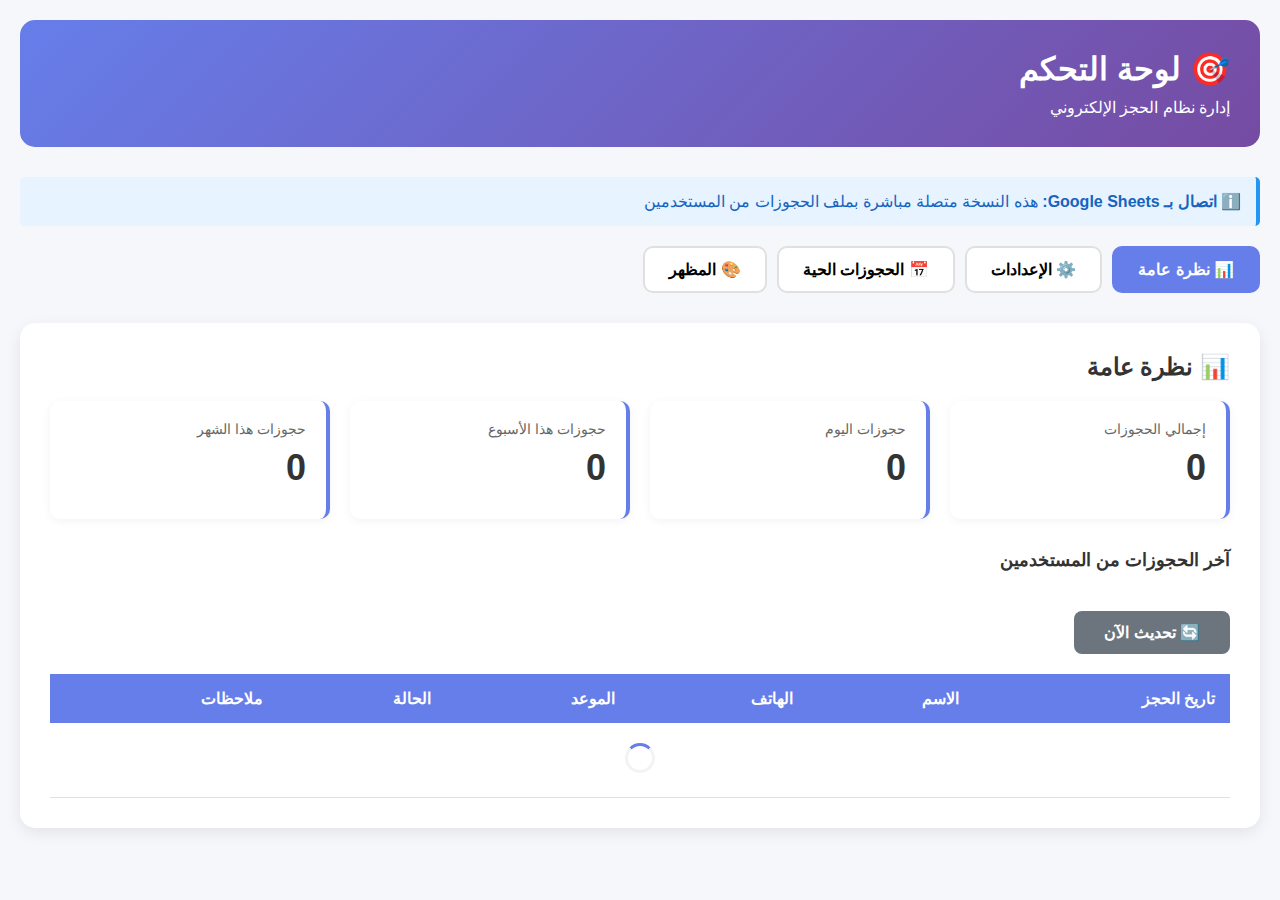
<file: index (3).html>
<!DOCTYPE html>
<html dir="rtl" lang="ar">
<head>
    <meta charset="UTF-8">
    <meta name="viewport" content="width=device-width, initial-scale=1.0">
    <title>لوحة التحكم</title>
    <style>
        * { margin: 0; padding: 0; box-sizing: border-box; }
        
        body {
            font-family: 'Segoe UI', Tahoma, Geneva, Verdana, sans-serif;
            background: #f5f7fa;
            color: #333;
            direction: rtl;
        }
        
        .dashboard { max-width: 1400px; margin: 0 auto; padding: 20px; }
        
        .header {
            background: linear-gradient(135deg, #667eea 0%, #764ba2 100%);
            color: white;
            padding: 30px;
            border-radius: 15px;
            margin-bottom: 30px;
        }
        
        .header h1 { font-size: 32px; margin-bottom: 10px; }
        
        .tabs {
            display: flex;
            gap: 10px;
            margin-bottom: 30px;
            flex-wrap: wrap;
        }
        
        .tab-btn {
            padding: 12px 24px;
            background: white;
            border: 2px solid #e0e0e0;
            border-radius: 10px;
            cursor: pointer;
            font-size: 16px;
            font-weight: 600;
            transition: all 0.3s;
        }
        
        .tab-btn:hover { border-color: #667eea; color: #667eea; }
        .tab-btn.active { background: #667eea; color: white; border-color: #667eea; }
        
        .tab-content { display: none; }
        .tab-content.active { display: block; }
        
        .box {
            background: white;
            padding: 30px;
            border-radius: 15px;
            box-shadow: 0 5px 15px rgba(0,0,0,0.08);
        }
        
        .form-grid { display: grid; grid-template-columns: repeat(auto-fit, minmax(300px, 1fr)); gap: 20px; }
        .form-group { margin-bottom: 20px; }
        .form-group label { display: block; margin-bottom: 8px; font-weight: 600; }
        .form-group input, .form-group textarea {
            width: 100%;
            padding: 12px;
            border: 2px solid #e0e0e0;
            border-radius: 8px;
            font-size: 14px;
            font-family: inherit;
        }
        
        .form-group input:focus, .form-group textarea:focus {
            outline: none;
            border-color: #667eea;
        }
        
        .form-group textarea { resize: vertical; min-height: 80px; }
        .form-group small { display: block; margin-top: 5px; color: #666; font-size: 12px; }
        
        .btn {
            padding: 12px 30px;
            border: none;
            border-radius: 8px;
            font-size: 16px;
            font-weight: 600;
            cursor: pointer;
            transition: all 0.3s;
            margin-top: 20px;
            margin-left: 10px;
        }
        
        .btn-primary {
            background: linear-gradient(135deg, #667eea 0%, #764ba2 100%);
            color: white;
        }
        
        .btn-primary:hover { transform: translateY(-2px); box-shadow: 0 5px 15px rgba(102,126,234,0.4); }
        .btn-secondary { background: #6c757d; color: white; }
        
        .alert {
            padding: 15px 20px;
            border-radius: 8px;
            margin: 20px 0;
            display: none;
        }
        
        .alert-success { background: #d4edda; color: #155724; border: 1px solid #c3e6cb; }
        .alert-error { background: #f8d7da; color: #721c24; border: 1px solid #f5c6cb; }
        
        table {
            width: 100%;
            border-collapse: collapse;
            margin-top: 20px;
        }
        
        th {
            background: #667eea;
            color: white;
            padding: 15px;
            text-align: right;
            font-weight: 600;
        }
        
        td {
            padding: 15px;
            border-bottom: 1px solid #e0e0e0;
            text-align: right;
        }
        
        tr:hover { background: #f5f7fa; }
        
        h2 { margin-bottom: 20px; }
        h3 { margin: 30px 0 20px 0; font-size: 18px; }
        
        .stat-grid {
            display: grid;
            grid-template-columns: repeat(auto-fit, minmax(200px, 1fr));
            gap: 20px;
            margin-bottom: 30px;
        }
        
        .stat-card {
            background: white;
            padding: 20px;
            border-radius: 10px;
            border-right: 4px solid #667eea;
            box-shadow: 0 2px 10px rgba(0,0,0,0.05);
        }
        
        .stat-value { font-size: 36px; font-weight: bold; margin: 10px 0; }
        .stat-label { color: #666; font-size: 14px; }
        
        .info-box {
            background: #e7f3ff;
            border-right: 4px solid #2196F3;
            padding: 15px;
            border-radius: 5px;
            margin: 20px 0;
            color: #1565c0;
        }
        
        .loader { text-align: center; padding: 20px; }
        .loader-spinner {
            display: inline-block;
            width: 30px;
            height: 30px;
            border: 3px solid #f3f3f3;
            border-top: 3px solid #667eea;
            border-radius: 50%;
            animation: spin 1s linear infinite;
        }
        
        @keyframes spin {
            0% { transform: rotate(0deg); }
            100% { transform: rotate(360deg); }
        }
    </style>
</head>
<body>
    <div class="dashboard">
        <div class="header">
            <h1>🎯 لوحة التحكم</h1>
            <p>إدارة نظام الحجز الإلكتروني</p>
        </div>
        
        <div class="info-box">
            ℹ️ <strong>اتصال بـ Google Sheets:</strong> هذه النسخة متصلة مباشرة بملف الحجوزات من المستخدمين
        </div>
        
        <div class="tabs">
            <button class="tab-btn active" onclick="switchTab(0)">📊 نظرة عامة</button>
            <button class="tab-btn" onclick="switchTab(1)">⚙️ الإعدادات</button>
            <button class="tab-btn" onclick="switchTab(2)">📅 الحجوزات الحية</button>
            <button class="tab-btn" onclick="switchTab(3)">🎨 المظهر</button>
        </div>
        
        <!-- TAB 0: نظرة عامة -->
        <div id="tab-0" class="tab-content active">
            <div class="box">
                <h2>📊 نظرة عامة</h2>
                
                <div class="stat-grid">
                    <div class="stat-card">
                        <div class="stat-label">إجمالي الحجوزات</div>
                        <div class="stat-value" id="total">0</div>
                    </div>
                    <div class="stat-card">
                        <div class="stat-label">حجوزات اليوم</div>
                        <div class="stat-value" id="today">0</div>
                    </div>
                    <div class="stat-card">
                        <div class="stat-label">حجوزات هذا الأسبوع</div>
                        <div class="stat-value" id="week">0</div>
                    </div>
                    <div class="stat-card">
                        <div class="stat-label">حجوزات هذا الشهر</div>
                        <div class="stat-value" id="month">0</div>
                    </div>
                </div>
                
                <h3>آخر الحجوزات من المستخدمين</h3>
                <button class="btn btn-secondary" onclick="refreshData()">🔄 تحديث الآن</button>
                
                <table>
                    <thead>
                        <tr>
                            <th>تاريخ الحجز</th>
                            <th>الاسم</th>
                            <th>الهاتف</th>
                            <th>الموعد</th>
                            <th>الحالة</th>
                            <th>ملاحظات</th>
                        </tr>
                    </thead>
                    <tbody id="recent-bookings">
                        <tr><td colspan="6" class="loader"><div class="loader-spinner"></div></td></tr>
                    </tbody>
                </table>
            </div>
        </div>
        
        <!-- TAB 1: الإعدادات -->
        <div id="tab-1" class="tab-content">
            <div class="box">
                <h2>⚙️ إعدادات النظام</h2>
                
                <div class="info-box">
                    📌 أدخل رابط Google Apps Script الخاص بك أدناه
                </div>
                
                <div class="form-group">
                    <label>https://script.google.com/macros/s/AKfycbz05cIS5HZpKEE33XU_0NoP3eN6zZ6LHAyx7fS_iiTPMavxlYF-WREFL0gFhoYuOTSs/exec</label>
                    <input type="url" id="scriptUrl" placeholder="https://script.google.com/macros/s/AKfycbz05cIS5HZpKEE33XU_0NoP3eN6zZ6LHAyx7fS_iiTPMavxlYF-WREFL0gFhoYuOTSs/exec">
                    <small>هذا الرابط يربطك ببيانات Google Sheets</small>
                </div>
                
                <form id="settingsForm">
                    <div class="form-grid">
                        <div class="form-group">
                            <label>اسم المكان</label>
                            <input type="text" id="setting_اسم المكان" value="عيادة د. مصطفى">
                        </div>
                        <div class="form-group">
                            <label>رقم الواتساب</label>
                            <input type="text" id="setting_رقم الواتساب" placeholder="966501234567">
                        </div>
                        <div class="form-group">
                            <label>رابط الشعار</label>
                            <input type="url" id="setting_رابط الشعار">
                        </div>
                    </div>
                    
                    <div class="form-group">
                        <label>نبذة مختصرة</label>
                        <textarea id="setting_نبذة مختصرة">نقدم أفضل الخدمات الطبية</textarea>
                    </div>
                    
                    <div class="form-group">
                        <label>رسالة الترحيب</label>
                        <textarea id="setting_رسالة الترحيب">مرحباً بك في نظام الحجز</textarea>
                    </div>
                    
                    <h3>أوقات العمل</h3>
                    <div class="form-grid">
                        <div class="form-group">
                            <label>أيام العمل</label>
                            <input type="text" id="setting_أيام العمل" value="0,2,5">
                        </div>
                        <div class="form-group">
                            <label>ساعة البداية</label>
                            <input type="number" id="setting_ساعة البداية" min="0" max="23" value="14">
                        </div>
                        <div class="form-group">
                            <label>ساعة النهاية</label>
                            <input type="number" id="setting_ساعة النهاية" min="0" max="24" value="24">
                        </div>
                        <div class="form-group">
                            <label>مدة الموعد (دقيقة)</label>
                            <input type="number" id="setting_مدة الموعد" min="15" step="15" value="60">
                        </div>
                    </div>
                    
                    <div class="alert" id="alert-settings"></div>
                    <button type="submit" class="btn btn-primary">💾 حفظ الإعدادات</button>
                </form>
            </div>
        </div>
        
        <!-- TAB 2: الحجوزات الحية -->
        <div id="tab-2" class="tab-content">
            <div class="box">
                <h2>📅 الحجوزات الحية من Google Sheets</h2>
                <button class="btn btn-secondary" onclick="refreshData()">🔄 تحديث الآن</button>
                
                <table>
                    <thead>
                        <tr>
                            <th>تاريخ الحجز</th>
                            <th>الاسم</th>
                            <th>الهاتف</th>
                            <th>الموعد</th>
                            <th>الحالة</th>
                            <th>ملاحظات</th>
                        </tr>
                    </thead>
                    <tbody id="all-bookings">
                        <tr><td colspan="6" class="loader"><div class="loader-spinner"></div></td></tr>
                    </tbody>
                </table>
            </div>
        </div>
        
        <!-- TAB 3: المظهر -->
        <div id="tab-3" class="tab-content">
            <div class="box">
                <h2>🎨 إعدادات المظهر</h2>
                <form id="appearanceForm">
                    <div class="form-grid">
                        <div class="form-group">
                            <label>اللون الأساسي</label>
                            <input type="color" id="setting_لون السمة الأساسي" value="#007bff">
                        </div>
                        <div class="form-group">
                            <label>اللون الثانوي</label>
                            <input type="color" id="setting_لون السمة الثانوي" value="#6c757d">
                        </div>
                    </div>
                    <div class="alert" id="alert-appearance"></div>
                    <button type="submit" class="btn btn-primary">💾 حفظ</button>
                </form>
            </div>
        </div>
    </div>

    <script>
        const SETTINGS_KEY = 'appointmentSettings';
        const SCRIPT_URL_KEY = 'googleAppsScriptUrl';
        
        // حفظ وتحميل الإعدادات محلياً
        function loadSettings() {
            const saved = localStorage.getItem(SETTINGS_KEY);
            if (saved) {
                const settings = JSON.parse(saved);
                for (const key in settings) {
                    const input = document.getElementById('setting_' + key);
                    if (input) {
                        input.value = settings[key];
                    }
                }
            }
            
            const scriptUrl = localStorage.getItem(SCRIPT_URL_KEY);
            if (scriptUrl) {
                document.getElementById('scriptUrl').value = scriptUrl;
            }
        }
        
        function saveSettings() {
            const scriptUrl = document.getElementById('scriptUrl').value;
            if (scriptUrl) {
                localStorage.setItem(SCRIPT_URL_KEY, scriptUrl);
            }
            
            const settings = {};
            const keys = ['اسم المكان', 'رقم الواتساب', 'رابط الشعار', 'نبذة مختصرة', 'رسالة الترحيب', 'أيام العمل', 'ساعة البداية', 'ساعة النهاية', 'مدة الموعد', 'لون السمة الأساسي', 'لون السمة الثانوي'];
            
            keys.forEach(key => {
                const input = document.getElementById('setting_' + key);
                if (input) settings[key] = input.value;
            });
            
            localStorage.setItem(SETTINGS_KEY, JSON.stringify(settings));
            
            const alert = document.getElementById('alert-settings');
            alert.textContent = '✅ تم حفظ الإعدادات!';
            alert.className = 'alert alert-success';
            alert.style.display = 'block';
            
            setTimeout(() => { alert.style.display = 'none'; }, 3000);
        }
        
        // جلب البيانات من Google Sheets
        function refreshData() {
            const scriptUrl = localStorage.getItem(SCRIPT_URL_KEY);
            if (!scriptUrl) {
                alert('يرجى إدخال رابط Google Apps Script أولاً من تبويب الإعدادات');
                switchTab(1);
                return;
            }
            
            loadStats();
            loadRecent();
            loadAllBookings();
        }
        
        function loadStats() {
            const scriptUrl = localStorage.getItem(SCRIPT_URL_KEY);
            if (!scriptUrl) return;
            
            fetch(scriptUrl + '?action=getStats')
                .then(r => r.json())
                .then(stats => {
                    document.getElementById('total').textContent = stats.total || 0;
                    document.getElementById('today').textContent = stats.today || 0;
                    document.getElementById('week').textContent = stats.thisWeek || 0;
                    document.getElementById('month').textContent = stats.thisMonth || 0;
                })
                .catch(e => console.log('خطأ في جلب الإحصائيات:', e));
        }
        
        function loadRecent() {
            const scriptUrl = localStorage.getItem(SCRIPT_URL_KEY);
            if (!scriptUrl) return;
            
            fetch(scriptUrl + '?action=getRecentBookings&limit=10')
                .then(r => r.json())
                .then(bookings => {
                    const tbody = document.getElementById('recent-bookings');
                    if (!bookings || bookings.length === 0) {
                        tbody.innerHTML = '<tr><td colspan="6">لا توجد حجوزات</td></tr>';
                        return;
                    }
                    
                    let html = '';
                    bookings.forEach(b => {
                        const bd = new Date(b.bookingDate).toLocaleString('ar-EG');
                        const ad = new Date(b.appointmentTime).toLocaleString('ar-EG');
                        html += `<tr><td>${bd}</td><td>${b.name}</td><td>${b.phone}</td><td>${ad}</td><td>${b.status}</td><td>${b.notes || '-'}</td></tr>`;
                    });
                    tbody.innerHTML = html;
                })
                .catch(e => {
                    console.log('خطأ:', e);
                    document.getElementById('recent-bookings').innerHTML = '<tr><td colspan="6">خطأ في الاتصال</td></tr>';
                });
        }
        
        function loadAllBookings() {
            const scriptUrl = localStorage.getItem(SCRIPT_URL_KEY);
            if (!scriptUrl) return;
            
            fetch(scriptUrl + '?action=getAllBookings')
                .then(r => r.json())
                .then(bookings => {
                    const tbody = document.getElementById('all-bookings');
                    if (!bookings || bookings.length === 0) {
                        tbody.innerHTML = '<tr><td colspan="6">لا توجد حجوزات</td></tr>';
                        return;
                    }
                    
                    let html = '';
                    bookings.forEach(b => {
                        const bd = new Date(b.bookingDate).toLocaleString('ar-EG');
                        const ad = new Date(b.appointmentTime).toLocaleString('ar-EG');
                        html += `<tr><td>${bd}</td><td>${b.name}</td><td>${b.phone}</td><td>${ad}</td><td>${b.status}</td><td>${b.notes || '-'}</td></tr>`;
                    });
                    tbody.innerHTML = html;
                })
                .catch(e => {
                    console.log('خطأ:', e);
                    document.getElementById('all-bookings').innerHTML = '<tr><td colspan="6">خطأ في الاتصال</td></tr>';
                });
        }
        
        function switchTab(tabIndex) {
            const tabs = document.querySelectorAll('.tab-content');
            tabs.forEach(tab => tab.classList.remove('active'));
            
            const buttons = document.querySelectorAll('.tab-btn');
            buttons.forEach(btn => btn.classList.remove('active'));
            
            document.getElementById('tab-' + tabIndex).classList.add('active');
            buttons[tabIndex].classList.add('active');
            
            if (tabIndex === 0) {
                refreshData();
            } else if (tabIndex === 1) {
                loadSettings();
            } else if (tabIndex === 2) {
                loadAllBookings();
            }
        }
        
        document.getElementById('settingsForm').addEventListener('submit', e => {
            e.preventDefault();
            saveSettings();
        });
        
        document.getElementById('appearanceForm').addEventListener('submit', e => {
            e.preventDefault();
            saveSettings();
            
            const alert = document.getElementById('alert-appearance');
            alert.textContent = '✅ تم التحديث!';
            alert.className = 'alert alert-success';
            alert.style.display = 'block';
            
            setTimeout(() => { alert.style.display = 'none'; }, 3000);
        });
        
        window.addEventListener('load', loadSettings);
    </script>
</body>
</html>
</file>
